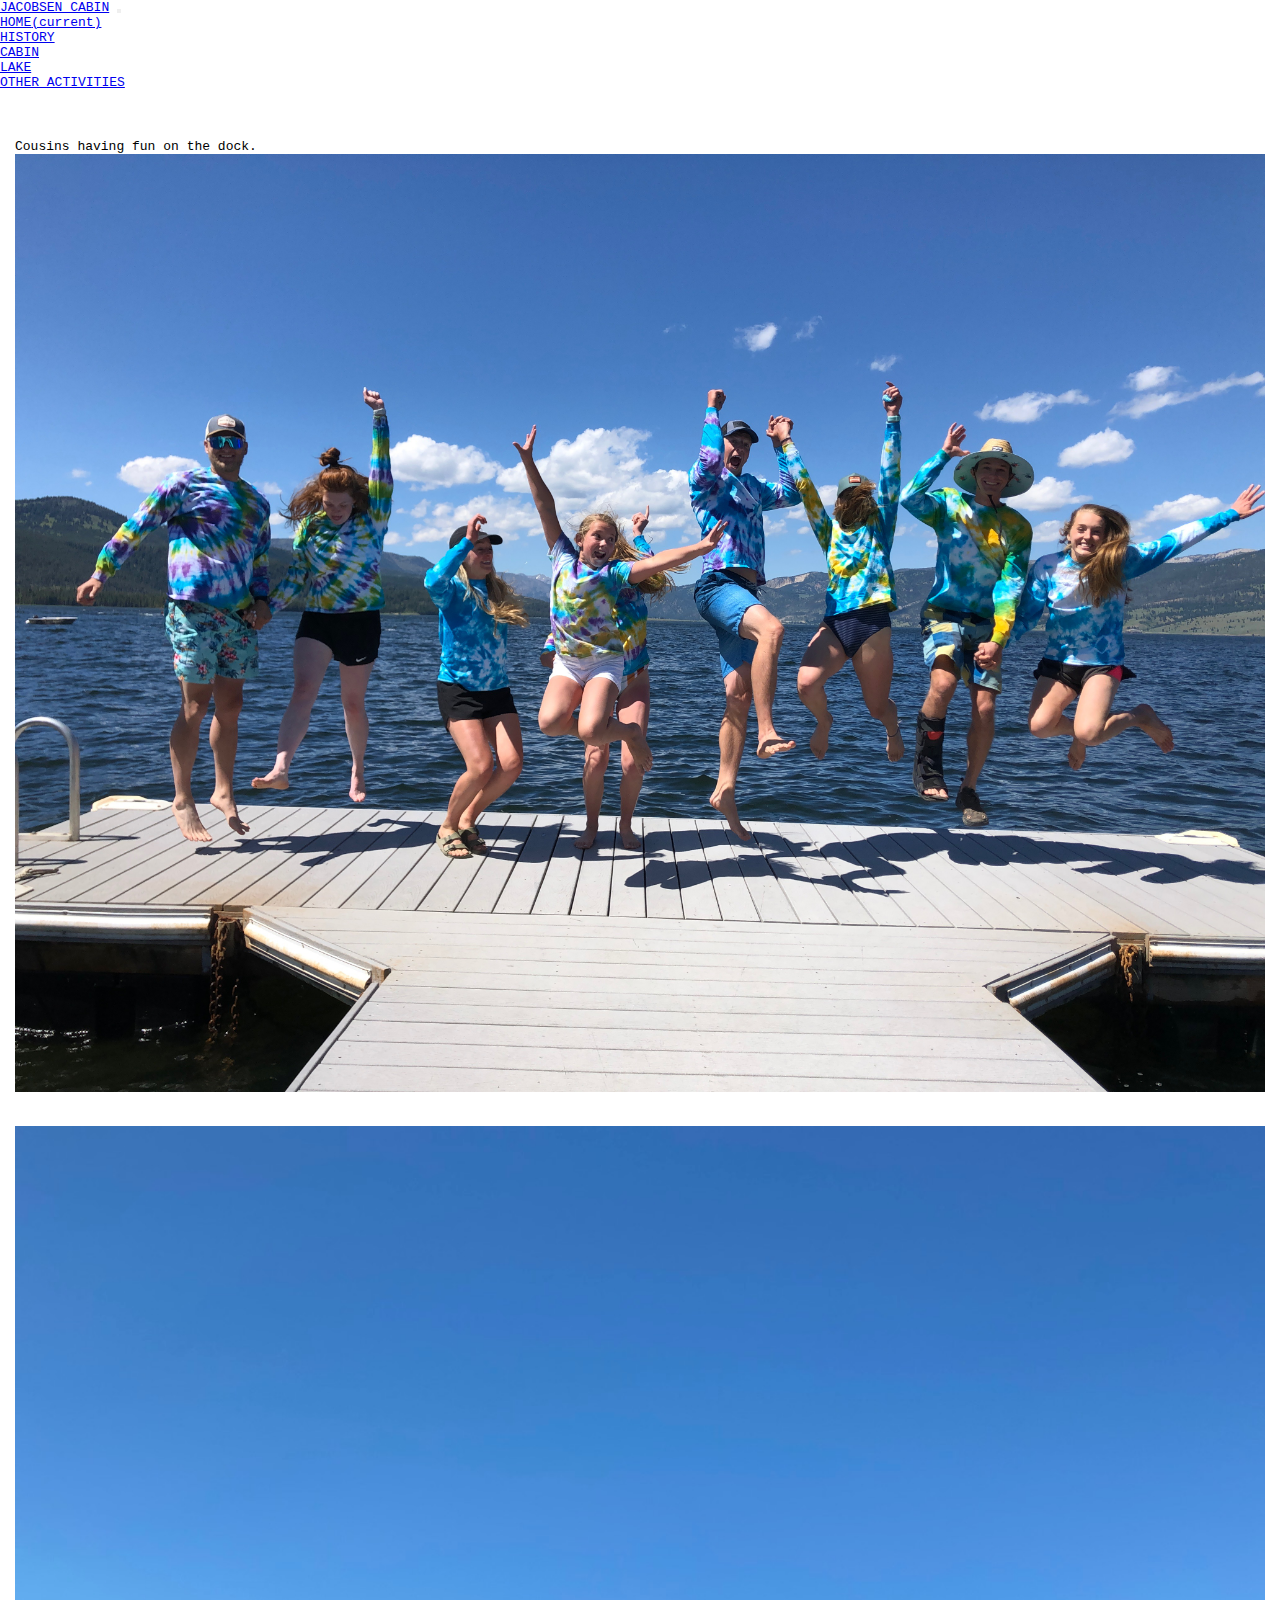
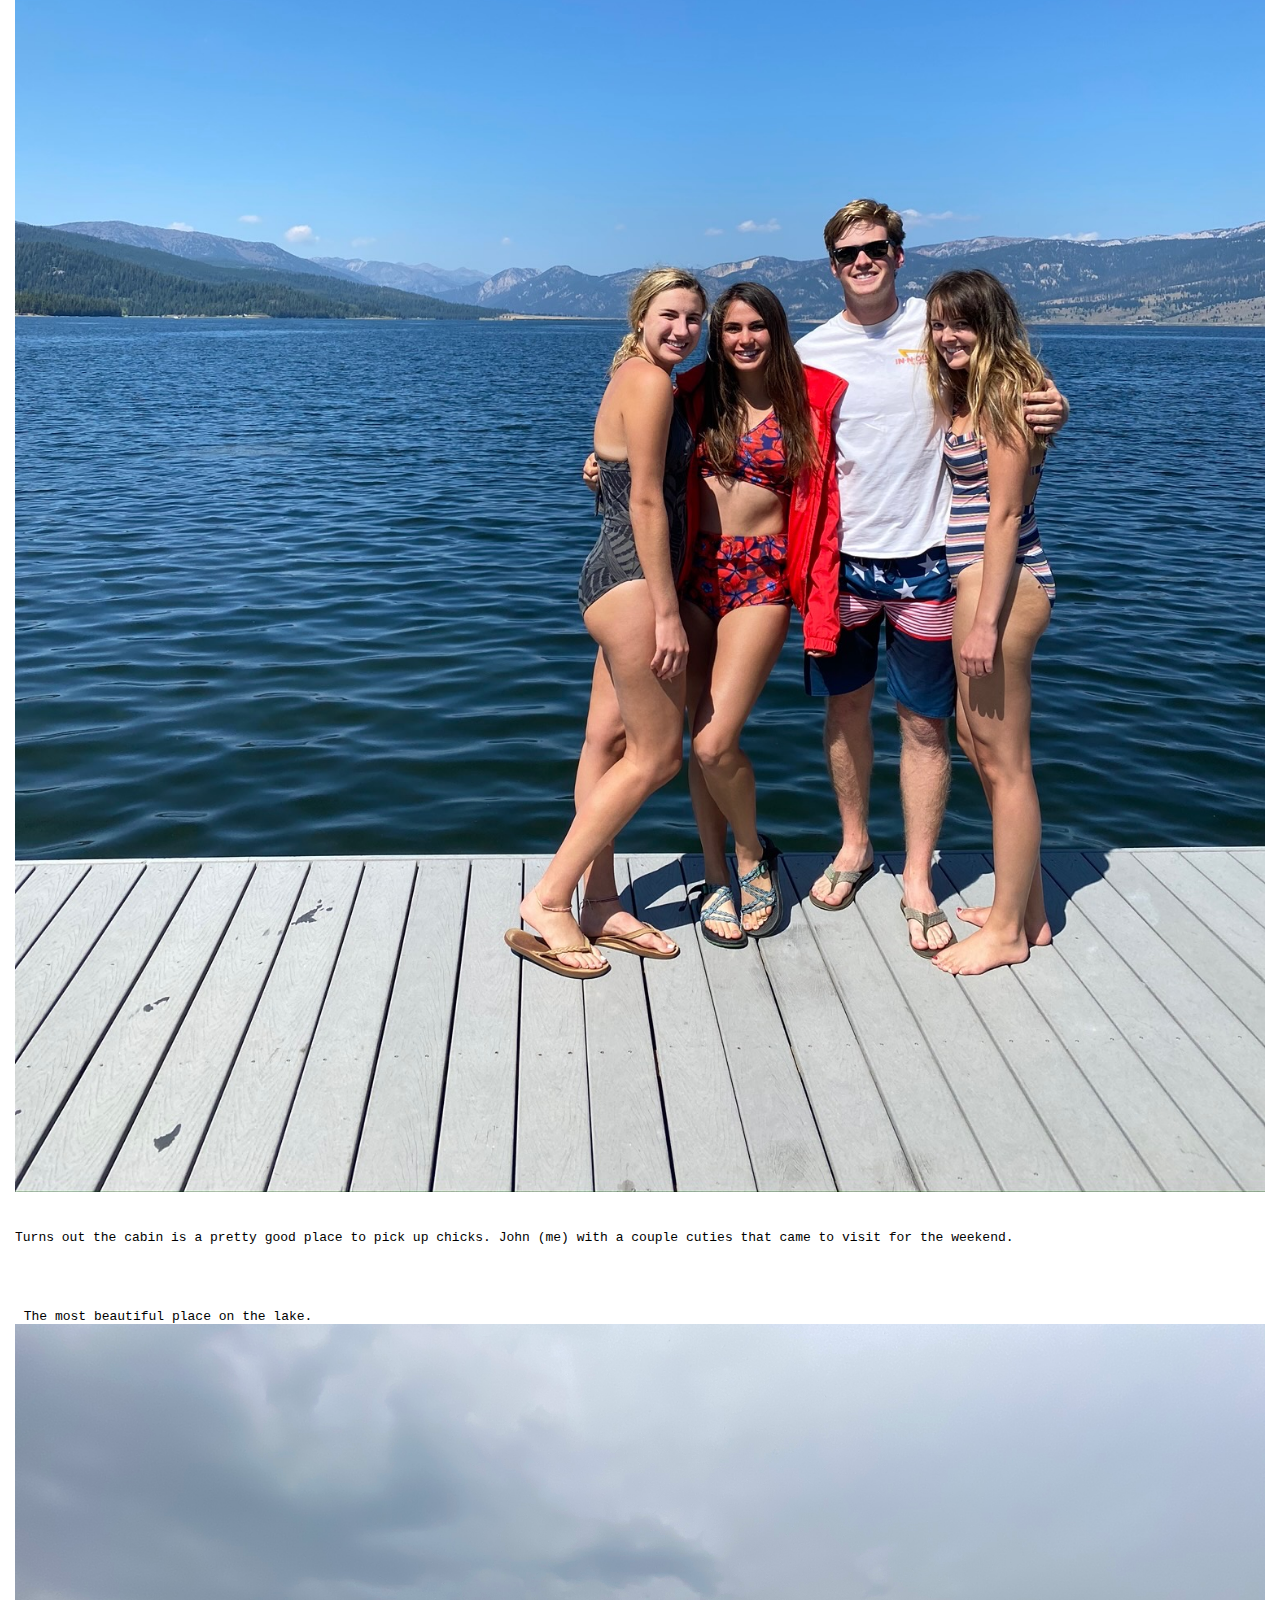
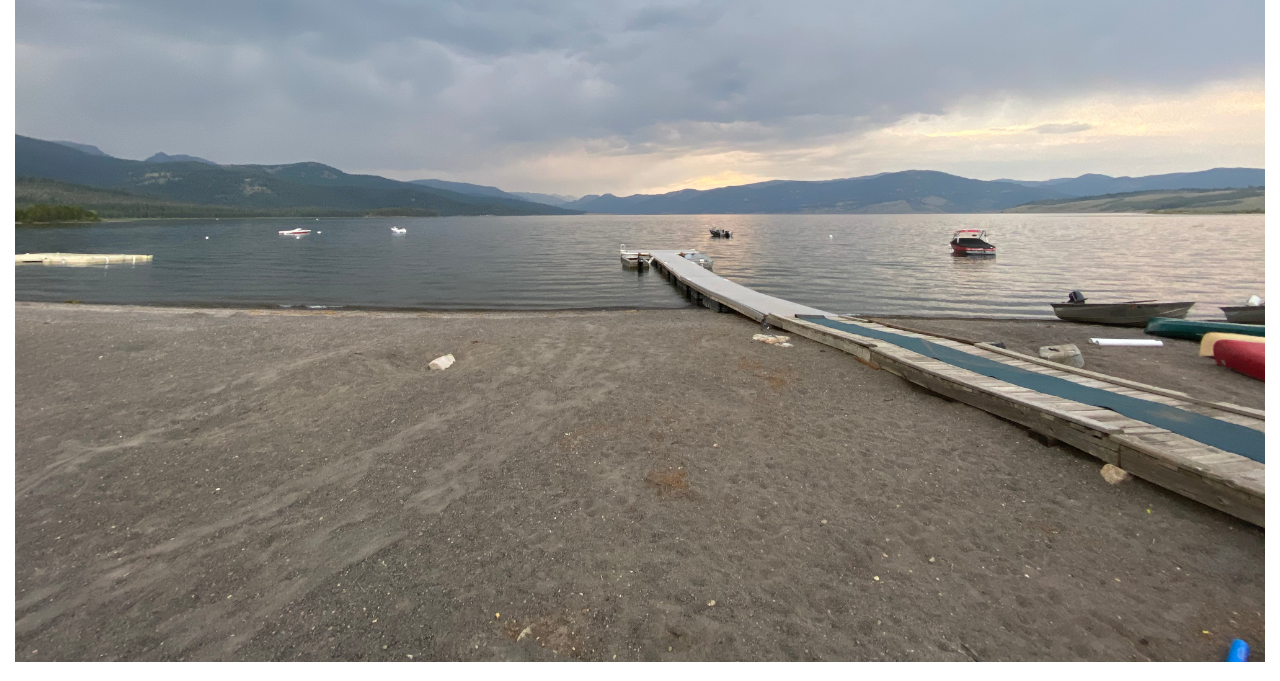
<file: lake.html>
<!DOCTYPE html>
<html lang="en">
<head>
    <meta charset="UTF-8">
    <title>Lake</title>
   <link rel="stylesheet" href="index_style.css" />
    <link rel="stylesheet" href="https://stackpath.bootstrapcdn.com/bootstrap/4.1.3/css/bootstrap.min.css" integrity="sha384-MCw98/SFnGE8fJT3GXwEOngsV7Zt27NXFoaoApmYm81iuXoPkFOJwJ8ERdknLPMO" crossorigin="anonymous">
</head>

<body>
<script src="https://code.jquery.com/jquery-3.3.1.slim.min.js" integrity="sha384-q8i/X+965DzO0rT7abK41JStQIAqVgRVzpbzo5smXKp4YfRvH+8abtTE1Pi6jizo" crossorigin="anonymous"></script>
<script src="https://cdnjs.cloudflare.com/ajax/libs/popper.js/1.14.3/umd/popper.min.js" integrity="sha384-ZMP7rVo3mIykV+2+9J3UJ46jBk0WLaUAdn689aCwoqbBJiSnjAK/l8WvCWPIPm49" crossorigin="anonymous"></script>
<script src="https://stackpath.bootstrapcdn.com/bootstrap/4.1.3/js/bootstrap.min.js" integrity="sha384-ChfqqxuZUCnJSK3+MXmPNIyE6ZbWh2IMqE241rYiqJxyMiZ6OW/JmZQ5stwEULTy" crossorigin="anonymous"></script>


<nav class="navbar navbar-expand-lg navbar-dark bg-dark">
    <a class="navbar-brand" href="#">JACOBSEN CABIN</a>
    <button class="navbar-toggler" type="button" data-toggle="collapse" data-target="#navbarNav" aria-controls="navbarNav" aria-expanded="false" aria-label="Toggle navigation">
        <span class="navbar-toggler-icon"></span>
    </button>
    <div class="collapse navbar-collapse" id="navbarNav">
        <ul class="navbar-nav">
            <li class="nav-item active">
                <a class="nav-link" href="index.html">HOME<span class="sr-only">(current)</span></a>
            </li>
            <li class="nav-item">
                <a class="nav-link" href="history.html">HISTORY</a>
            </li>
            <li class="nav-item">
                <a class="nav-link" href="cabin.html">CABIN</a>
            </li>
            <li class="nav-item>">
                <a class="nav-link" href="lake.html">LAKE</a>
            </li>
            <li class="nav-item>">
                <a class="nav-link" href="other_activities.html">OTHER ACTIVITIES</a>
            </li>
        </ul>
    </div>
</nav>

<div class="container">
    <div class="row">
        <div class="col-sm">
            <h2>JUMP!</h2>
            <p>
                Cousins having fun on the dock.
            </p>
        </div>
        <div class="col-sm">
            <img class="image" src="./images/jump.JPG" />
        </div>
    </div>
</div>

<div class="container">
    <div class="row">
        <div class="col-sm">
            <img class="image" src="./images/girls.JPG" />
        </div>
        <div class="col-sm">
            <h2>Beach babes</h2>
            <p>
                Turns out the cabin is a pretty good place to pick up chicks. John (me) with a couple cuties that came to visit for the weekend.
            </p>
        </div>
    </div>
</div>

<div class="container">
    <div class="row">
        <div class="col-sm">
            <h2>The Jacobsen dock</h2>
            <p>
                The most beautiful place on the lake.
            </p>
        </div>
        <div class="col-sm">
            <img class="image" src="./images/dock.jpg" />
        </div>
    </div>
</div>

</body>
</html>
</file>
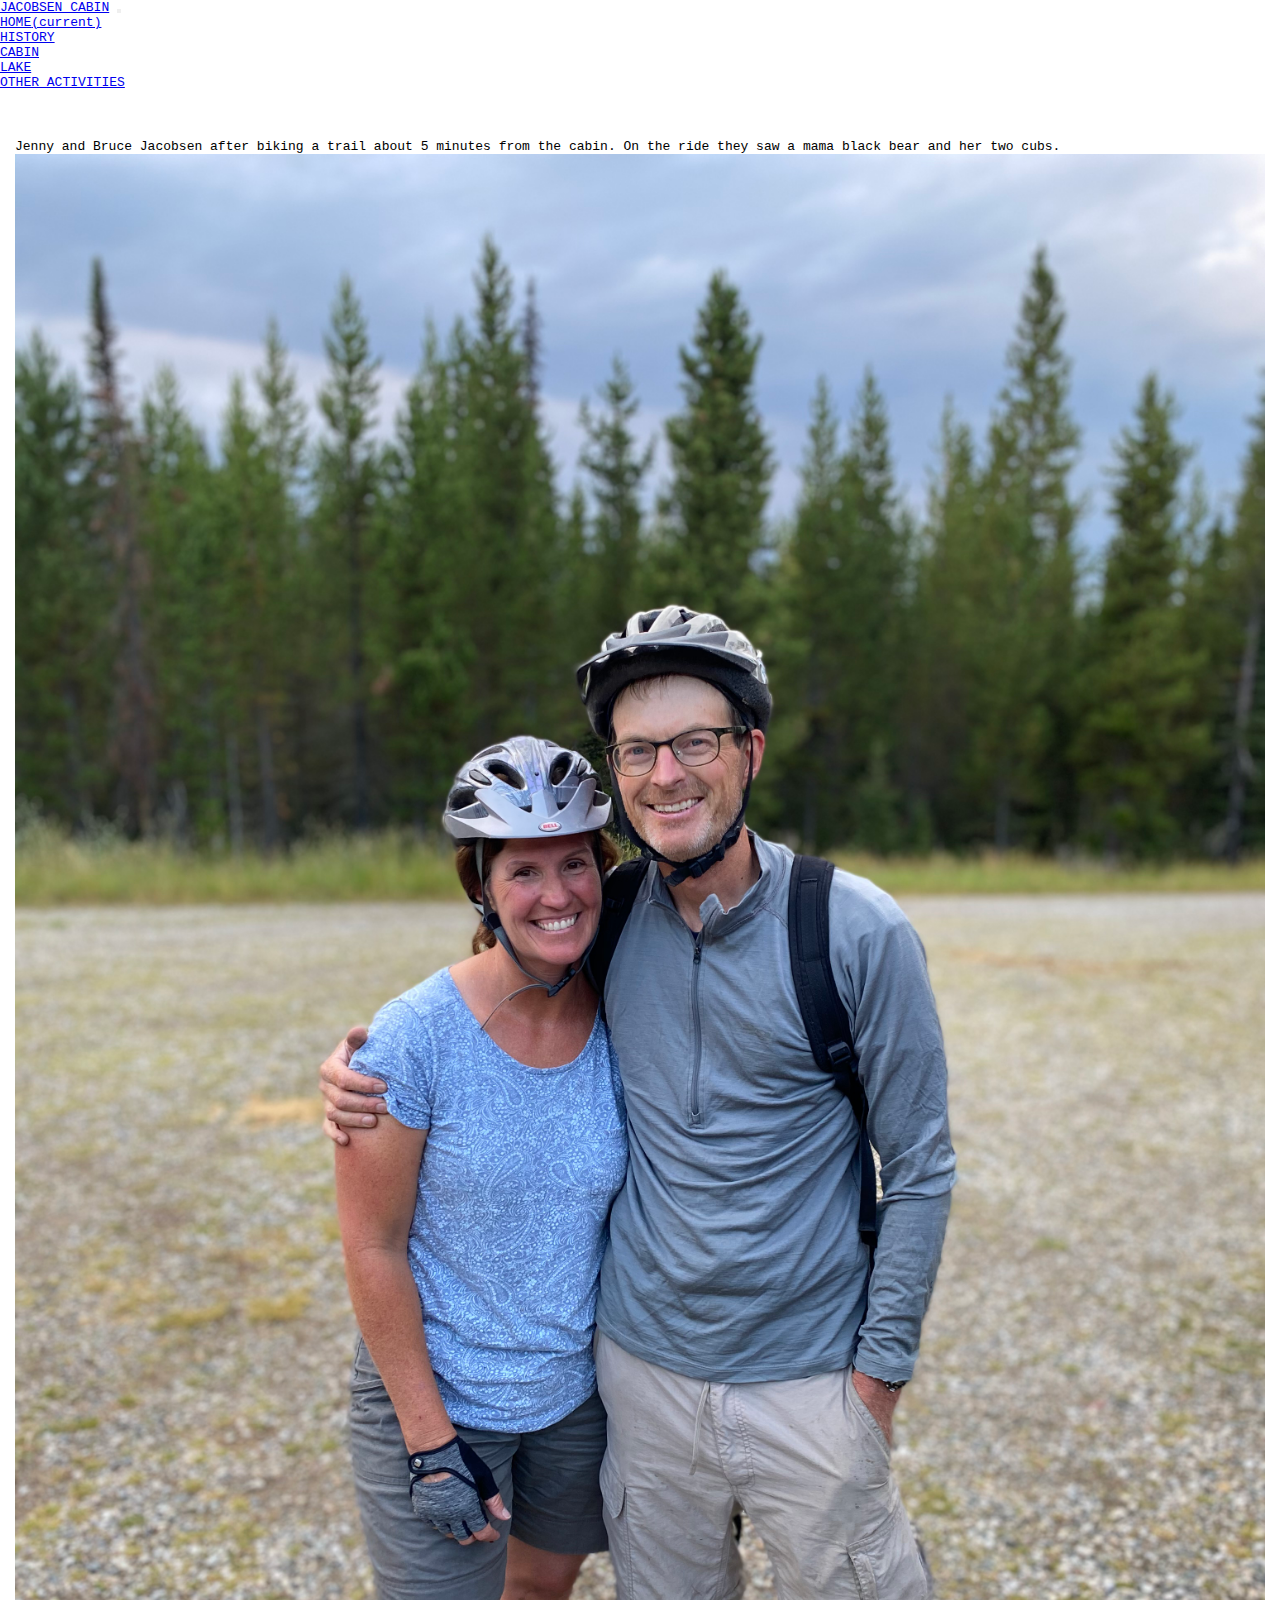
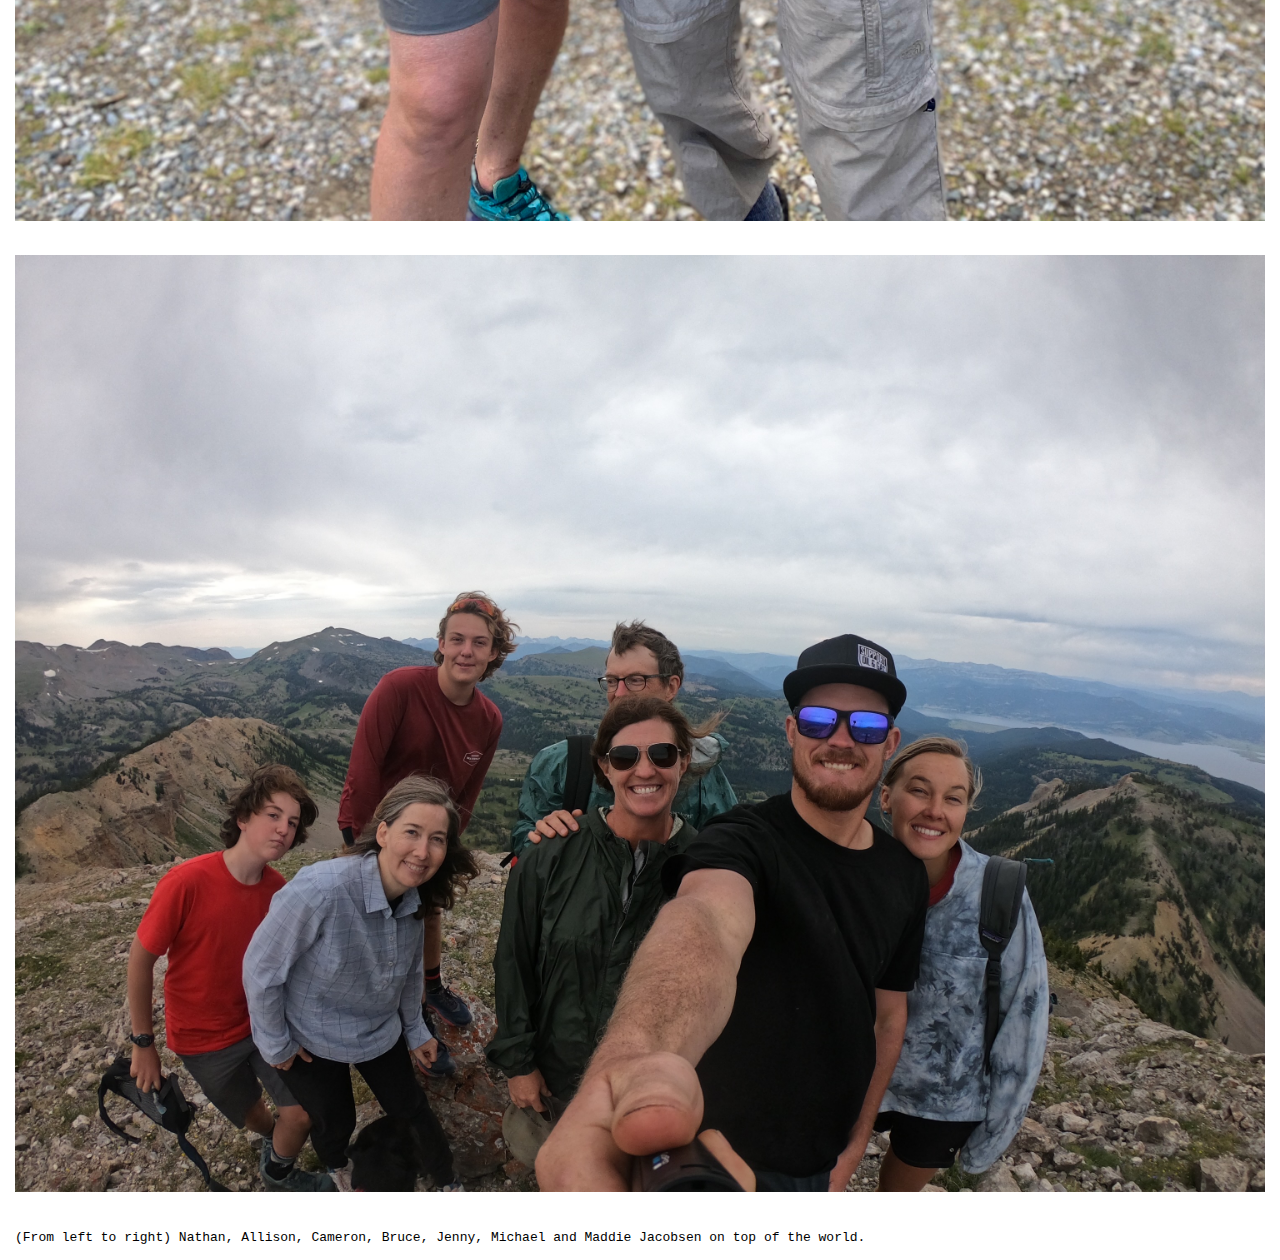
<file: other_activities.html>
<!DOCTYPE html>
<html lang="en">
<head>
    <meta charset="UTF-8">
    <title>Other Activities</title>
    <link rel="stylesheet" href="index_style.css" />
    <link rel="stylesheet" href="https://stackpath.bootstrapcdn.com/bootstrap/4.1.3/css/bootstrap.min.css" integrity="sha384-MCw98/SFnGE8fJT3GXwEOngsV7Zt27NXFoaoApmYm81iuXoPkFOJwJ8ERdknLPMO" crossorigin="anonymous">
</head>

<body>
<script src="https://code.jquery.com/jquery-3.3.1.slim.min.js" integrity="sha384-q8i/X+965DzO0rT7abK41JStQIAqVgRVzpbzo5smXKp4YfRvH+8abtTE1Pi6jizo" crossorigin="anonymous"></script>
<script src="https://cdnjs.cloudflare.com/ajax/libs/popper.js/1.14.3/umd/popper.min.js" integrity="sha384-ZMP7rVo3mIykV+2+9J3UJ46jBk0WLaUAdn689aCwoqbBJiSnjAK/l8WvCWPIPm49" crossorigin="anonymous"></script>
<script src="https://stackpath.bootstrapcdn.com/bootstrap/4.1.3/js/bootstrap.min.js" integrity="sha384-ChfqqxuZUCnJSK3+MXmPNIyE6ZbWh2IMqE241rYiqJxyMiZ6OW/JmZQ5stwEULTy" crossorigin="anonymous"></script>


<nav class="navbar navbar-expand-lg navbar-dark bg-dark">
    <a class="navbar-brand" href="#">JACOBSEN CABIN</a>
    <button class="navbar-toggler" type="button" data-toggle="collapse" data-target="#navbarNav" aria-controls="navbarNav" aria-expanded="false" aria-label="Toggle navigation">
        <span class="navbar-toggler-icon"></span>
    </button>
    <div class="collapse navbar-collapse" id="navbarNav">
        <ul class="navbar-nav">
            <li class="nav-item active">
                <a class="nav-link" href="index.html">HOME<span class="sr-only">(current)</span></a>
            </li>
            <li class="nav-item">
                <a class="nav-link" href="history.html">HISTORY</a>
            </li>
            <li class="nav-item">
                <a class="nav-link" href="cabin.html">CABIN</a>
            </li>
            <li class="nav-item>">
                <a class="nav-link" href="lake.html">LAKE</a>
            </li>
            <li class="nav-item>">
                <a class="nav-link" href="other_activities.html">OTHER ACTIVITIES</a>
            </li>
        </ul>
    </div>
</nav>

<div class="container">
    <div class="row">
        <div class="col-sm">
            <h2>Mountain Biking</h2>
            <p>
                Jenny and Bruce Jacobsen after biking a trail about 5 minutes from the cabin. On the ride they saw a mama black bear and her two cubs.
            </p>
        </div>
        <div class="col-sm">
            <img class="image" src="./images/bike.jpg" />
        </div>
    </div>
</div>

<div class="container">
    <div class="row">
        <div class="col-sm">
            <img class="image" src="./images/hike.JPG" />
        </div>
        <div class="col-sm">
            <h2>Hiking</h2>
            <p>
                (From left to right) Nathan, Allison, Cameron, Bruce, Jenny, Michael and Maddie Jacobsen on top of the world.
            </p>
        </div>
    </div>
</div>

</body>
</html>
</file>
<file: index_style.css>
*
{
    margin: 0;
    padding: 0;
}

header
{
    background-image: linear-gradient(rgba(0,0,0,0.5),rgba(0,0,0,0.5)),url(images/glacier_lake.jpg);
    height: 100vh;
    background-size: cover;
    background-position: center;
    display: flex;
}

.main-nav
{
    float: right;
    list-style: none;
    margin-top: 30px;
}

.main-nav li
{
    display: inline-block;
}

.main-nav li a
{
    color: white;
    text-decoration: none;
    padding: 5px 20px;
    font-family: "Roboto", sans-serif;
    font-size: 15px;
}

.main-nav li.active a
{
    border: 1px solid white;
}

.main-nav li a:hover
{
    border: 1px solid white;
}

body
{
    font-family: monospace;
}

/*.row
{
    max-width: 1200px;
    margin: auto;
    flex: auto;
}*/

.hero
{
    /*position: absolute;*/
    width: 100%;
    margin-left: 0;
    margin-top: 0;
    flex: auto;
}

h1
{
    color: white;
    text-transform: uppercase;
    font-size: 70px;
    text-align: center;
    margin-top: 275px;
}

h2
{
    color: white;
    text-transform: uppercase;
    font-size: 30px;
    text-align: center;
    margin-top: 0;
}
.button
{
    margin-top: 30px;
    margin-left: 440px;
}

.btn
{
    border: 1px solid white;
    padding: 10px 30px;
    color: white;
    text-decoration: none;
    margin-right: 5px;
    font-size: 13px;
    text-transform: uppercase;
}

.btn-one
{
    background-color: darkorange;
    font-family: "Roboto", sans-serif;;
}

.btn-two
{
    font-family: "Roboto", sans-serif;
}

.btn-two:hover
{
    background-color: darkorange;
    transition: all 0.5s ease-in;
}
/* Image Grid */
.portfolio {
    display: grid;
    grid-template: auto auto auto auto auto / 1fr 1fr 1fr;
    grid-column-gap: 10px;
    grid-row-gap: 10px;

}

.image {
    width: 100%;
    height: auto;
}

.row {
    display: -ms-flexbox;
    /* IE10 */
    display: flex;
    -ms-flex-wrap: wrap;
    /* IE10 */
    flex-wrap: wrap;
    text-align: center;
    padding: 15px;
}

.column {
    -ms-flex: 25%;
    /* IE10 */
    flex: 25%;
    max-width: 25%;
    padding: 0 4px;
}
.navbar-inner {
    background: transparent;
}
</file>
